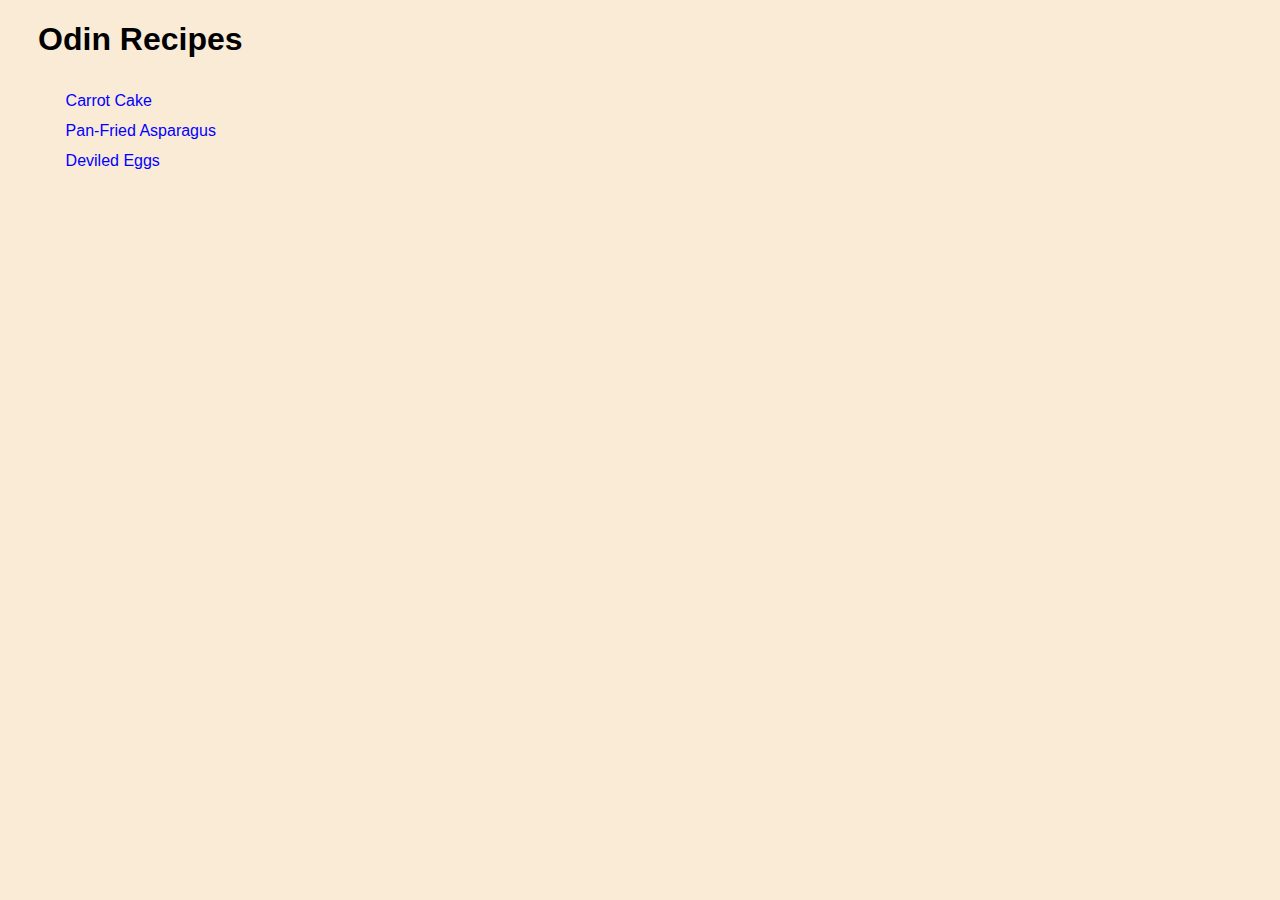
<file: index.html>
<!DOCTYPE html>

<html lang="en">
  <head>
    <meta charset="UTF-8" />
    <link rel="stylesheet" href="styles/indexStyle.css" />
    <title>Odin Recipes</title>
  </head>
  <body>
    <h1>Odin Recipes</h1>
    <ul>
      <li><a href="recipes/carrot-cake.html">Carrot Cake</a></li>
      <li>
        <a href="recipes/pan-fried-asparagus.html">Pan-Fried Asparagus</a>
      </li>
      <li>
        <a href="recipes/deviled-eggs.html">Deviled Eggs</a>
      </li>
    </ul>
  </body>
</html>
</file>
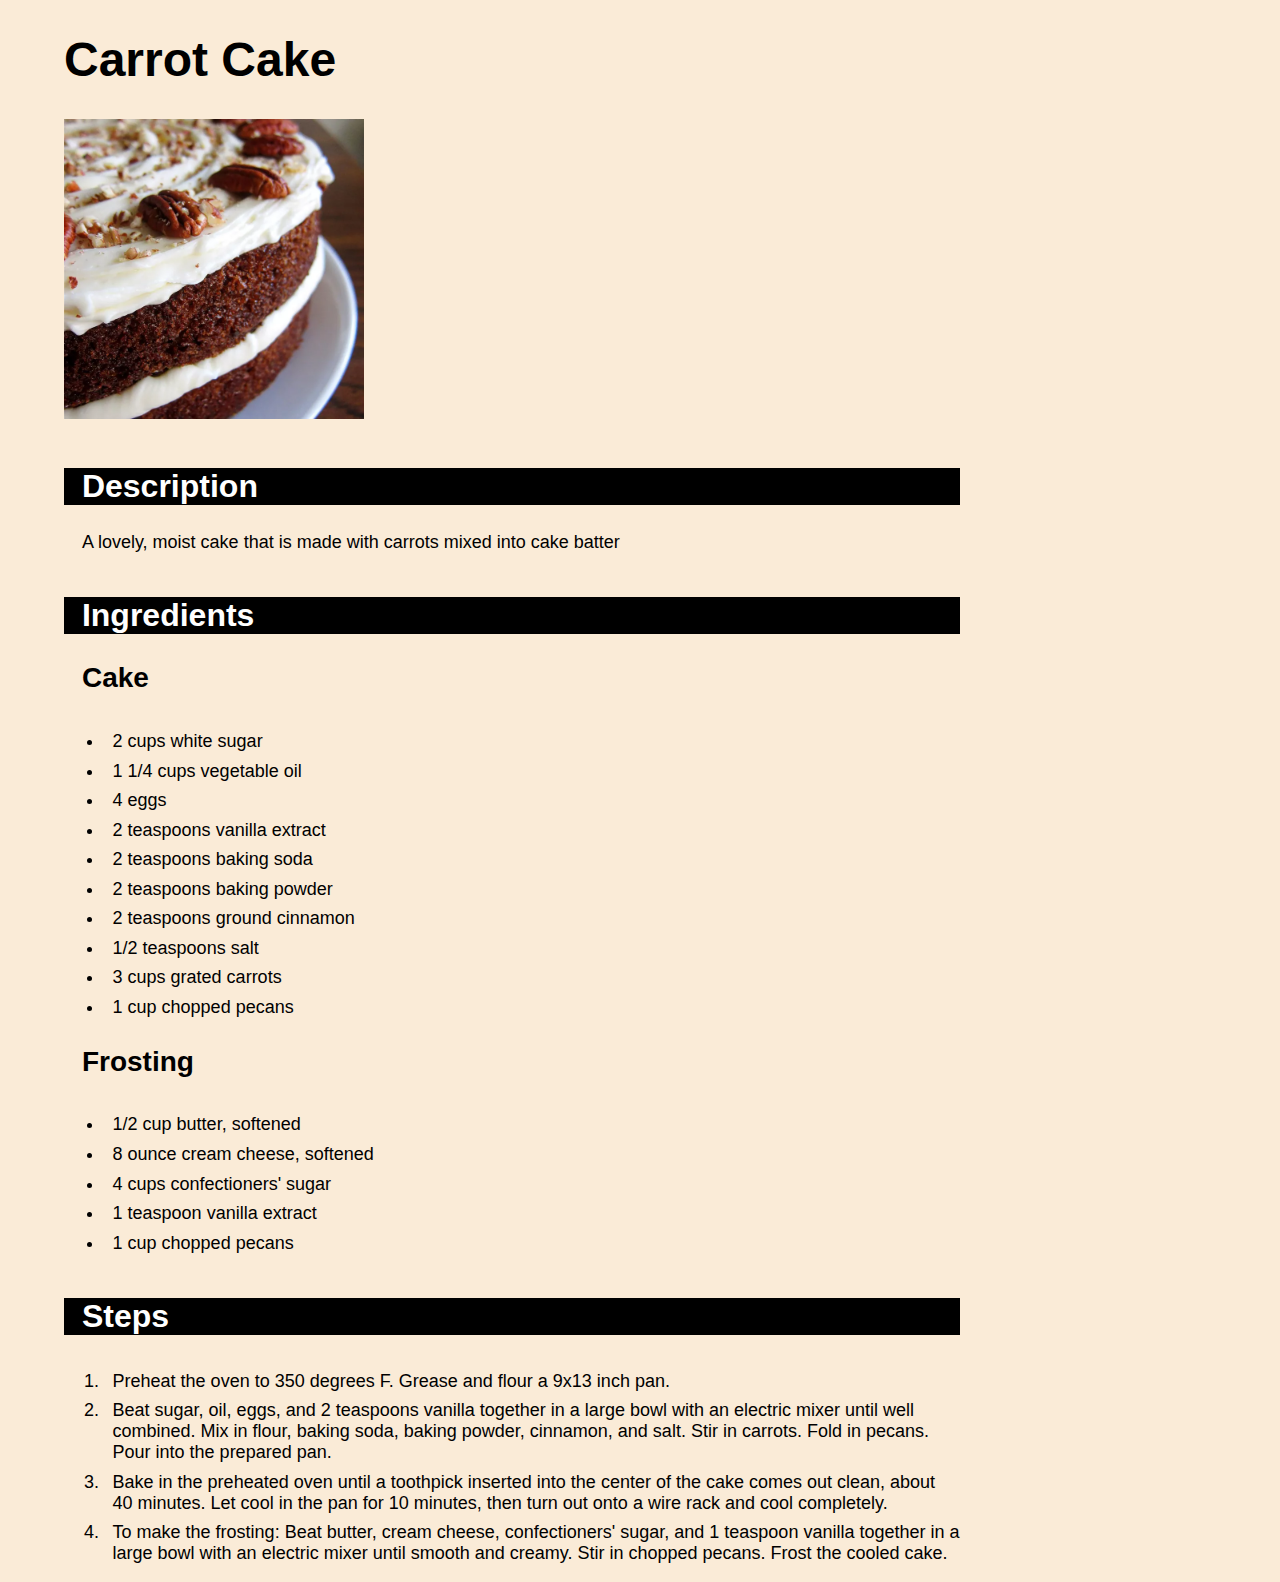
<file: recipes/carrot-cake.html>
<!DOCTYPE html>

<html lang="en">
  <head>
    <meta charset="UTF-8" />
    <link rel="stylesheet" href="../styles/recipeStyle.css" />
    <title>Carrot Cake</title>
  </head>
  <body>
    <h1>Carrot Cake</h1>
    <img src="../images/carrot-cake.webp" alt="Carrot Cake" />

    <h2>Description</h2>
    <p class="text">
      A lovely, moist cake that is made with carrots mixed into cake batter
    </p>

    <h2>Ingredients</h2>

    <h3>Cake</h3>
    <ul class="text">
      <li>2 cups white sugar</li>
      <li>1 1/4 cups vegetable oil</li>
      <li>4 eggs</li>
      <li>2 teaspoons vanilla extract</li>
      <li>2 teaspoons baking soda</li>
      <li>2 teaspoons baking powder</li>
      <li>2 teaspoons ground cinnamon</li>
      <li>1/2 teaspoons salt</li>
      <li>3 cups grated carrots</li>
      <li>1 cup chopped pecans</li>
    </ul>

    <h3>Frosting</h3>
    <ul class="text">
      <li>1/2 cup butter, softened</li>
      <li>8 ounce cream cheese, softened</li>
      <li>4 cups confectioners' sugar</li>
      <li>1 teaspoon vanilla extract</li>
      <li>1 cup chopped pecans</li>
    </ul>

    <h2>Steps</h2>
    <ol class="text">
      <li>
        Preheat the oven to 350 degrees F. Grease and flour a 9x13 inch pan.
      </li>
      <li>
        Beat sugar, oil, eggs, and 2 teaspoons vanilla together in a large bowl
        with an electric mixer until well combined. Mix in flour, baking soda,
        baking powder, cinnamon, and salt. Stir in carrots. Fold in pecans. Pour
        into the prepared pan.
      </li>
      <li>
        Bake in the preheated oven until a toothpick inserted into the center of
        the cake comes out clean, about 40 minutes. Let cool in the pan for 10
        minutes, then turn out onto a wire rack and cool completely.
      </li>
      <li>
        To make the frosting: Beat butter, cream cheese, confectioners' sugar,
        and 1 teaspoon vanilla together in a large bowl with an electric mixer
        until smooth and creamy. Stir in chopped pecans. Frost the cooled cake.
      </li>
    </ol>
  </body>
</html>
</file>
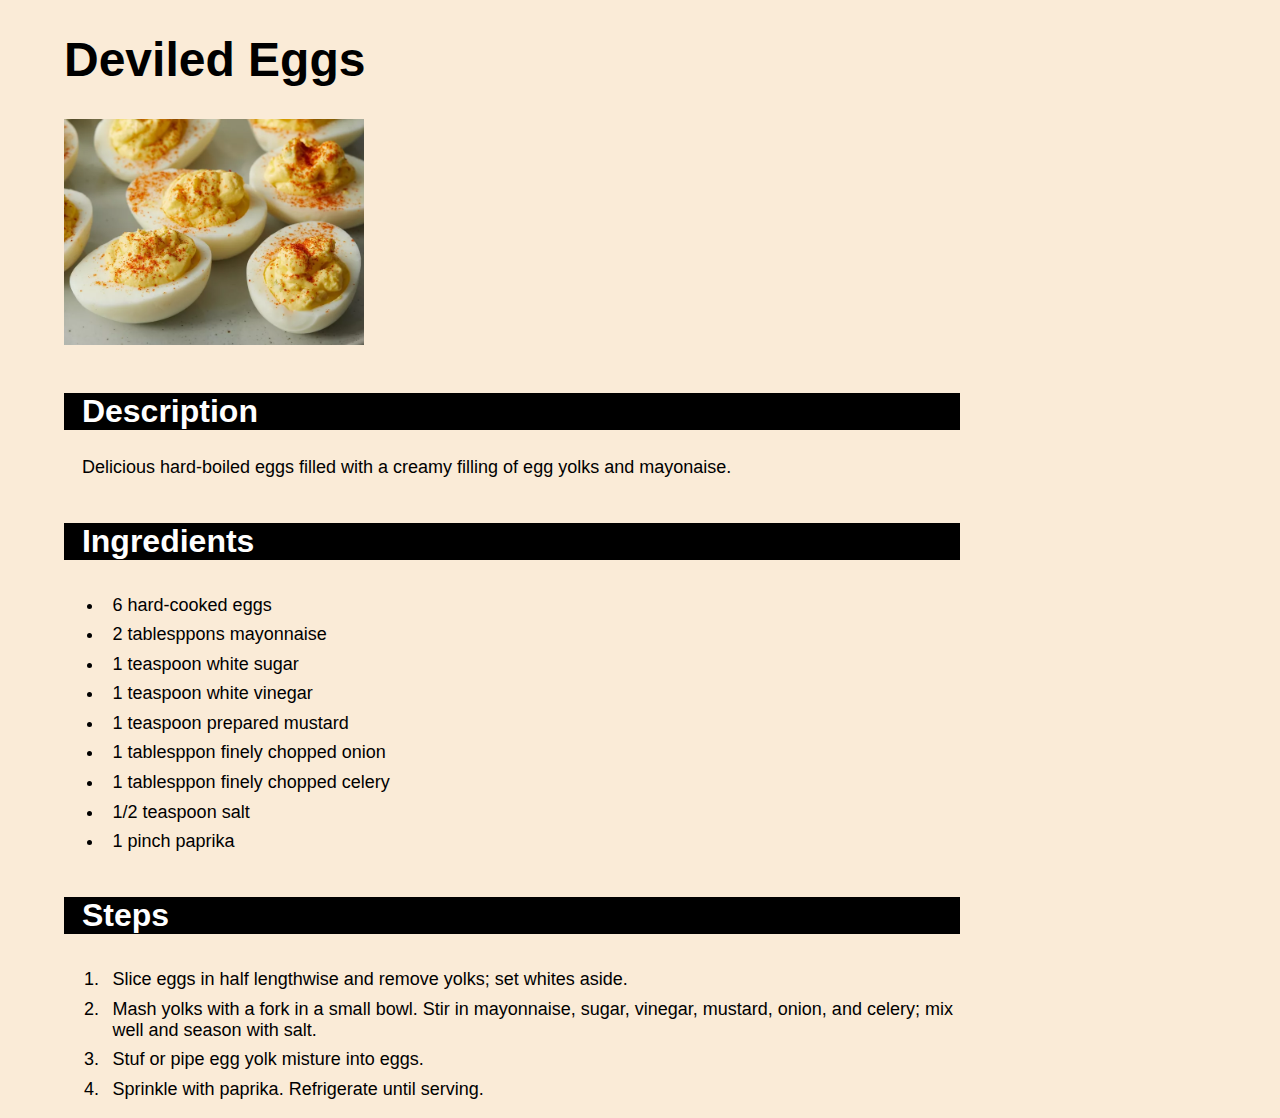
<file: recipes/deviled-eggs.html>
<!DOCTYPE html>

<html lang="en">
  <head>
    <meta charset="UTF-8" />
    <link rel="stylesheet" href="../styles/recipeStyle.css" />
    <title>Deviled Eggs</title>
  </head>
  <body>
    <h1>Deviled Eggs</h1>
    <img src="../images/deviled-eggs.webp" alt="Deviled Eggs" />

    <h2>Description</h2>
    <p class="text">
      Delicious hard-boiled eggs filled with a creamy filling of egg yolks and
      mayonaise.
    </p>

    <h2>Ingredients</h2>
    <ul class="text">
      <li>6 hard-cooked eggs</li>
      <li>2 tablesppons mayonnaise</li>
      <li>1 teaspoon white sugar</li>
      <li>1 teaspoon white vinegar</li>
      <li>1 teaspoon prepared mustard</li>
      <li>1 tablesppon finely chopped onion</li>
      <li>1 tablesppon finely chopped celery</li>
      <li>1/2 teaspoon salt</li>
      <li>1 pinch paprika</li>
    </ul>

    <h2>Steps</h2>
    <ol class="text">
      <li>Slice eggs in half lengthwise and remove yolks; set whites aside.</li>
      <li>
        Mash yolks with a fork in a small bowl. Stir in mayonnaise, sugar,
        vinegar, mustard, onion, and celery; mix well and season with salt.
      </li>
      <li>Stuf or pipe egg yolk misture into eggs.</li>
      <li>Sprinkle with paprika. Refrigerate until serving.</li>
    </ol>
  </body>
</html>
</file>
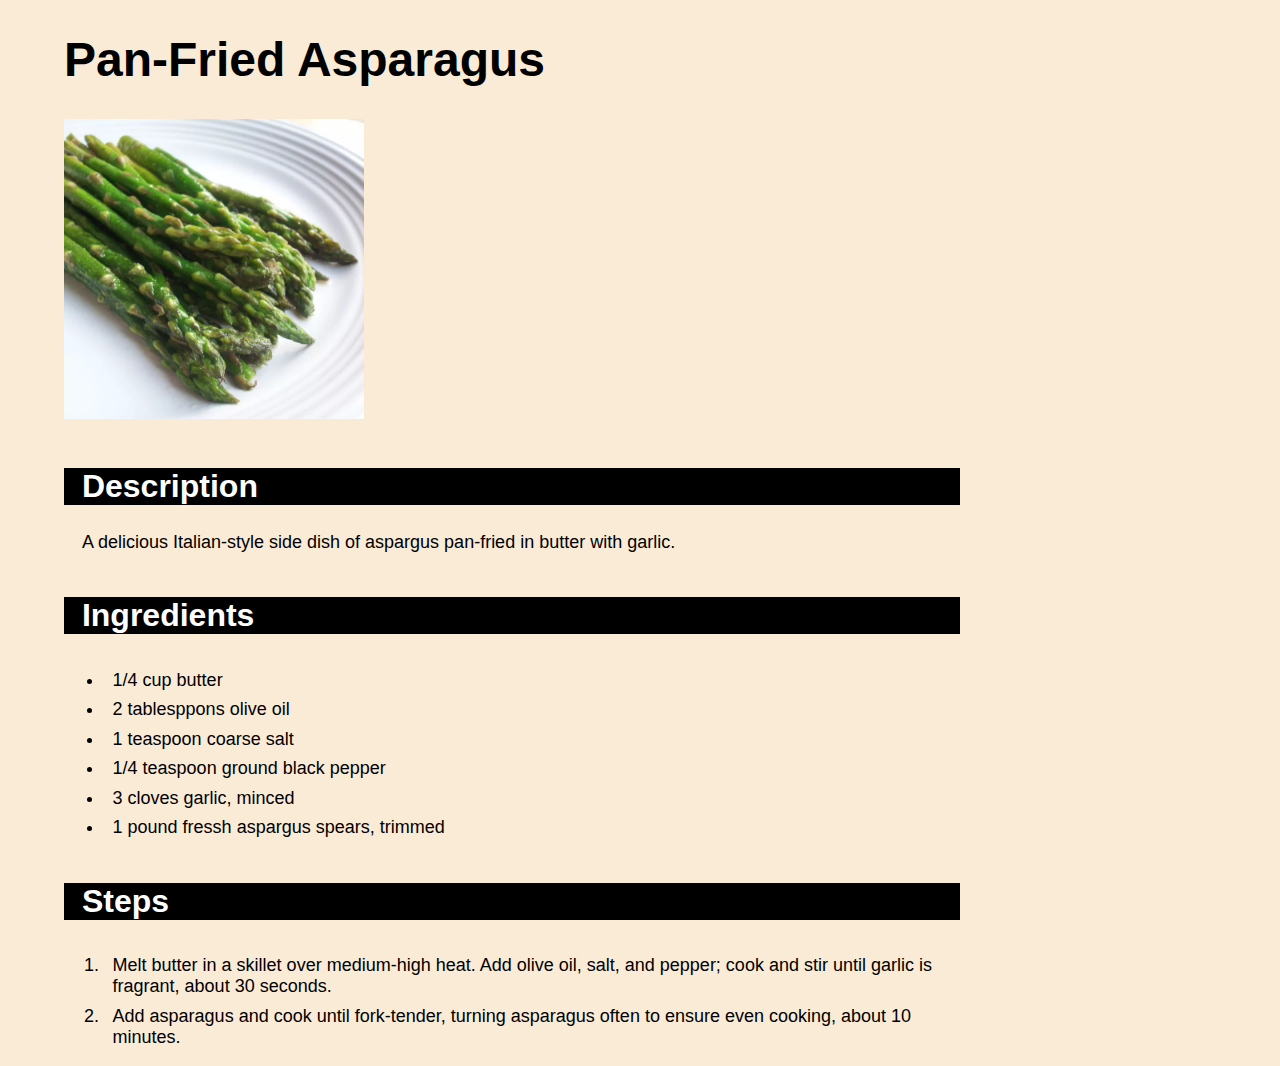
<file: recipes/pan-fried-asparagus.html>
<!DOCTYPE html>

<html lang="en">
  <head>
    <meta charset="UTF-8" />
    <link rel="stylesheet" href="../styles/recipeStyle.css" />
    <title>Pan-Fried Asparagus</title>
  </head>
  <body>
    <h1>Pan-Fried Asparagus</h1>
    <img src="../images/pan-fried-asparagus.webp" alt="Pan-Fried Asparagus" />

    <h2>Description</h2>
    <p class="text">
      A delicious Italian-style side dish of aspargus pan-fried in butter with
      garlic.
    </p>

    <h2>Ingredients</h2>
    <ul class="text">
      <li>1/4 cup butter</li>
      <li>2 tablesppons olive oil</li>
      <li>1 teaspoon coarse salt</li>
      <li>1/4 teaspoon ground black pepper</li>
      <li>3 cloves garlic, minced</li>
      <li>1 pound fressh aspargus spears, trimmed</li>
    </ul>

    <h2>Steps</h2>
    <ol class="text">
      <li>
        Melt butter in a skillet over medium-high heat. Add olive oil, salt, and
        pepper; cook and stir until garlic is fragrant, about 30 seconds.
      </li>
      <li>
        Add asparagus and cook until fork-tender, turning asparagus often to
        ensure even cooking, about 10 minutes.
      </li>
    </ol>
  </body>
</html>
</file>
<file: styles/indexStyle.css>
body {
    font-family: Arial, sans-serif;
    background-color: antiquewhite;
    margin-left: 2%;
}


/* Heading styles */
h1 {
    font-family: "Arial Black", Arial, sans-serif;
    font-size: 32px;
    padding-left: 1%;
}

/* List Styles */

li {
    list-style-type: none;
    padding-top: 1%;
}

a, a:visited {
    color: blue;
    text-decoration: none;
}

a:hover {
    color: purple;
    text-decoration: underline;
}
</file>
<file: styles/recipeStyle.css>
body {
    font-family: Arial, sans-serif;
    background-color: antiquewhite;
    width: 70%;
    margin-left: 5%;
}


/* Heading styles */
h2, h3 {
    font-family: "Arial Black", Arial, sans-serif;
    padding-left: 2%
}

h1 {
    font-size: 48px;
}

h2 {
    background-color: black;
    color: white;
    font-size: 32px;
    margin-top: 5%;
}

h3 {
    font-size: 28px;
}

/* Non-heading text styles */
.text {
    font-size: 18px;
}

p.text {
    padding-left: 2%;
}

.text li {
    padding-left: 1%;
}



/* Image styles */
img {
    height: auto;
    width: 300px;
}

/* List styles */
li {
    padding-top: 1%;
}
</file>
